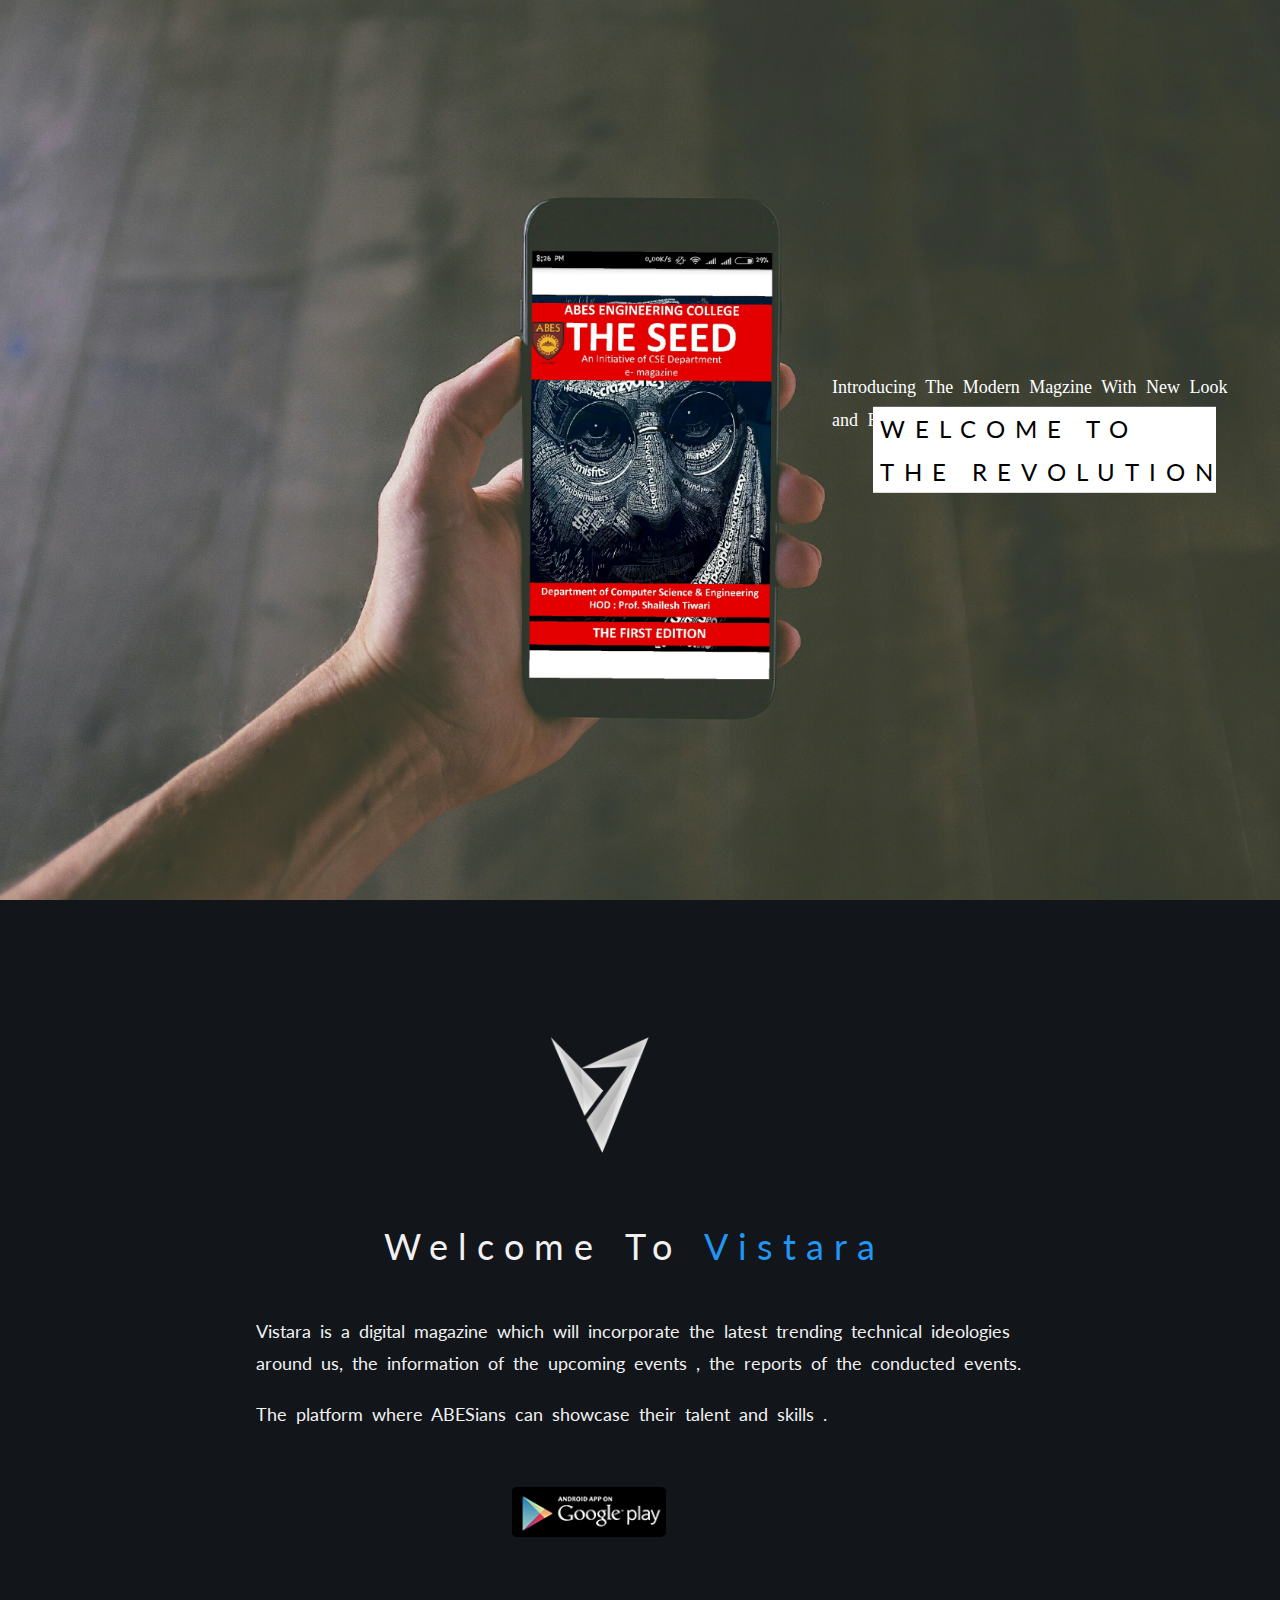
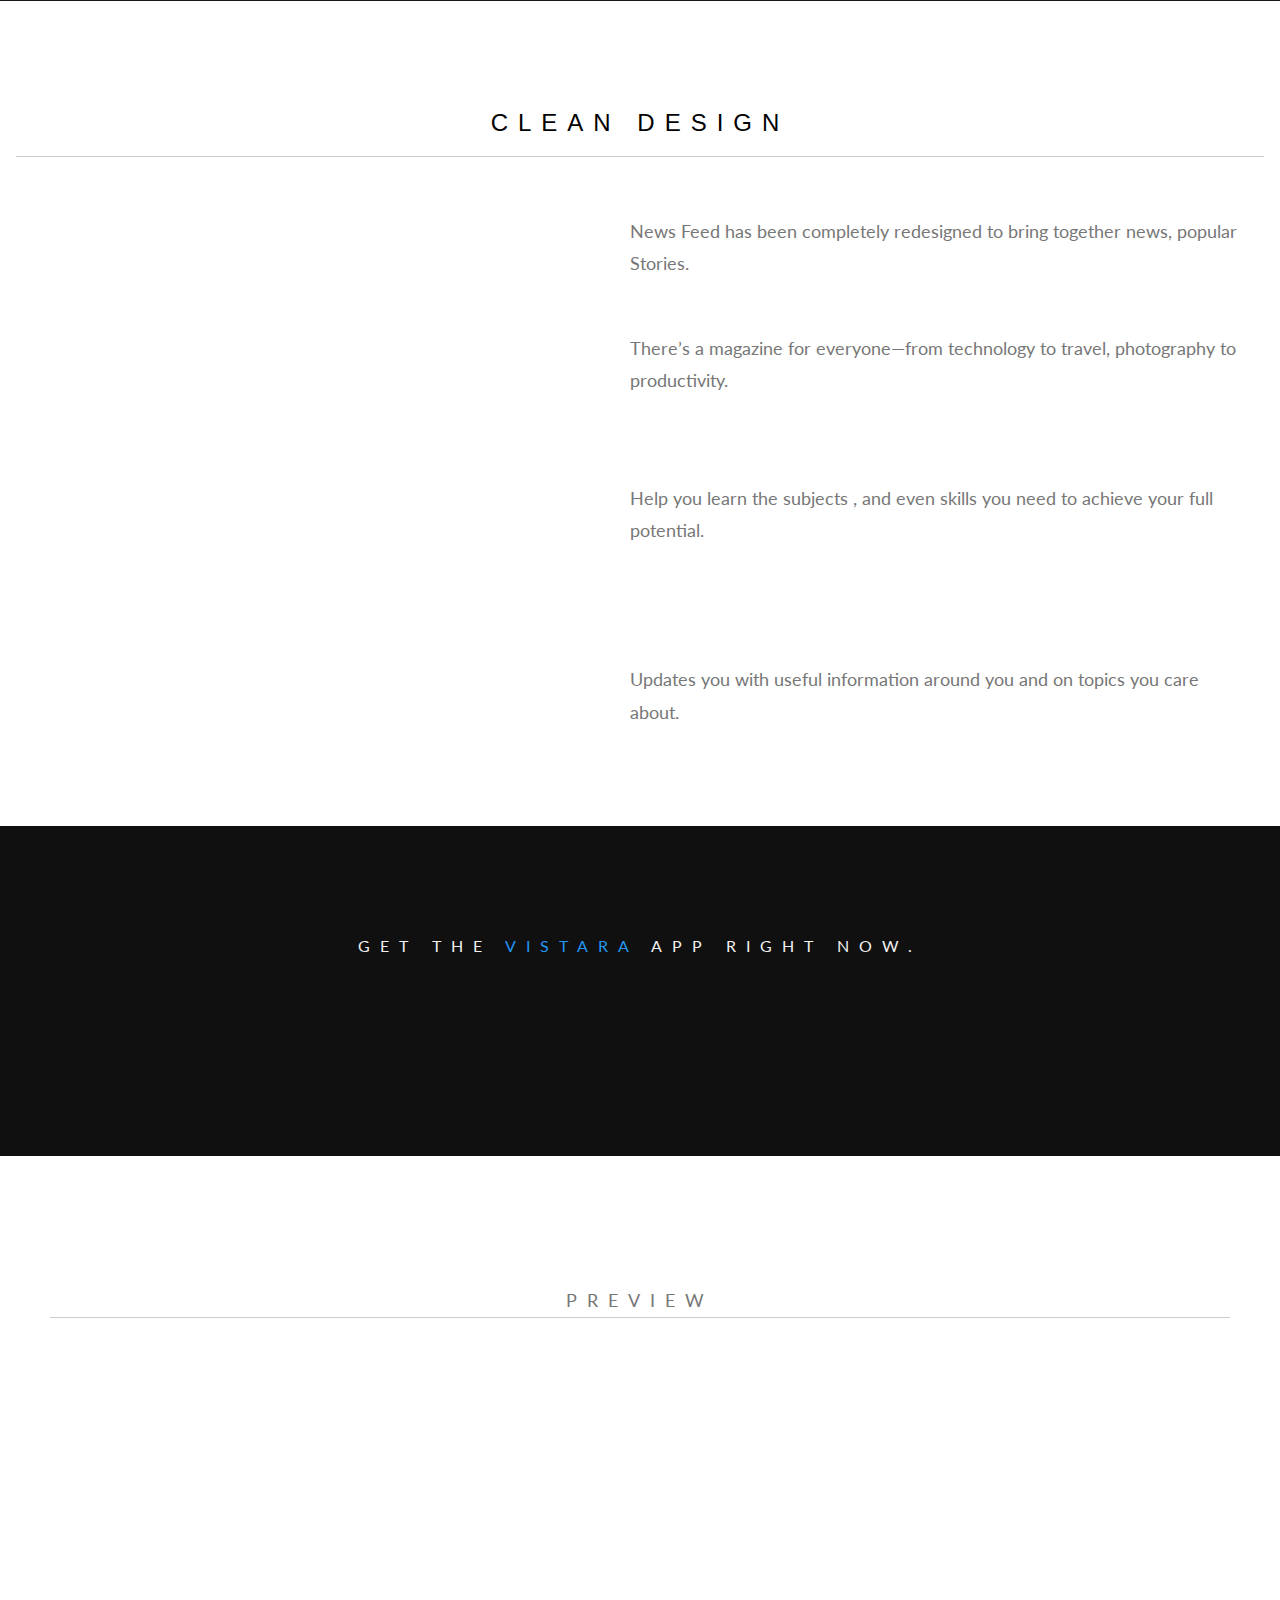
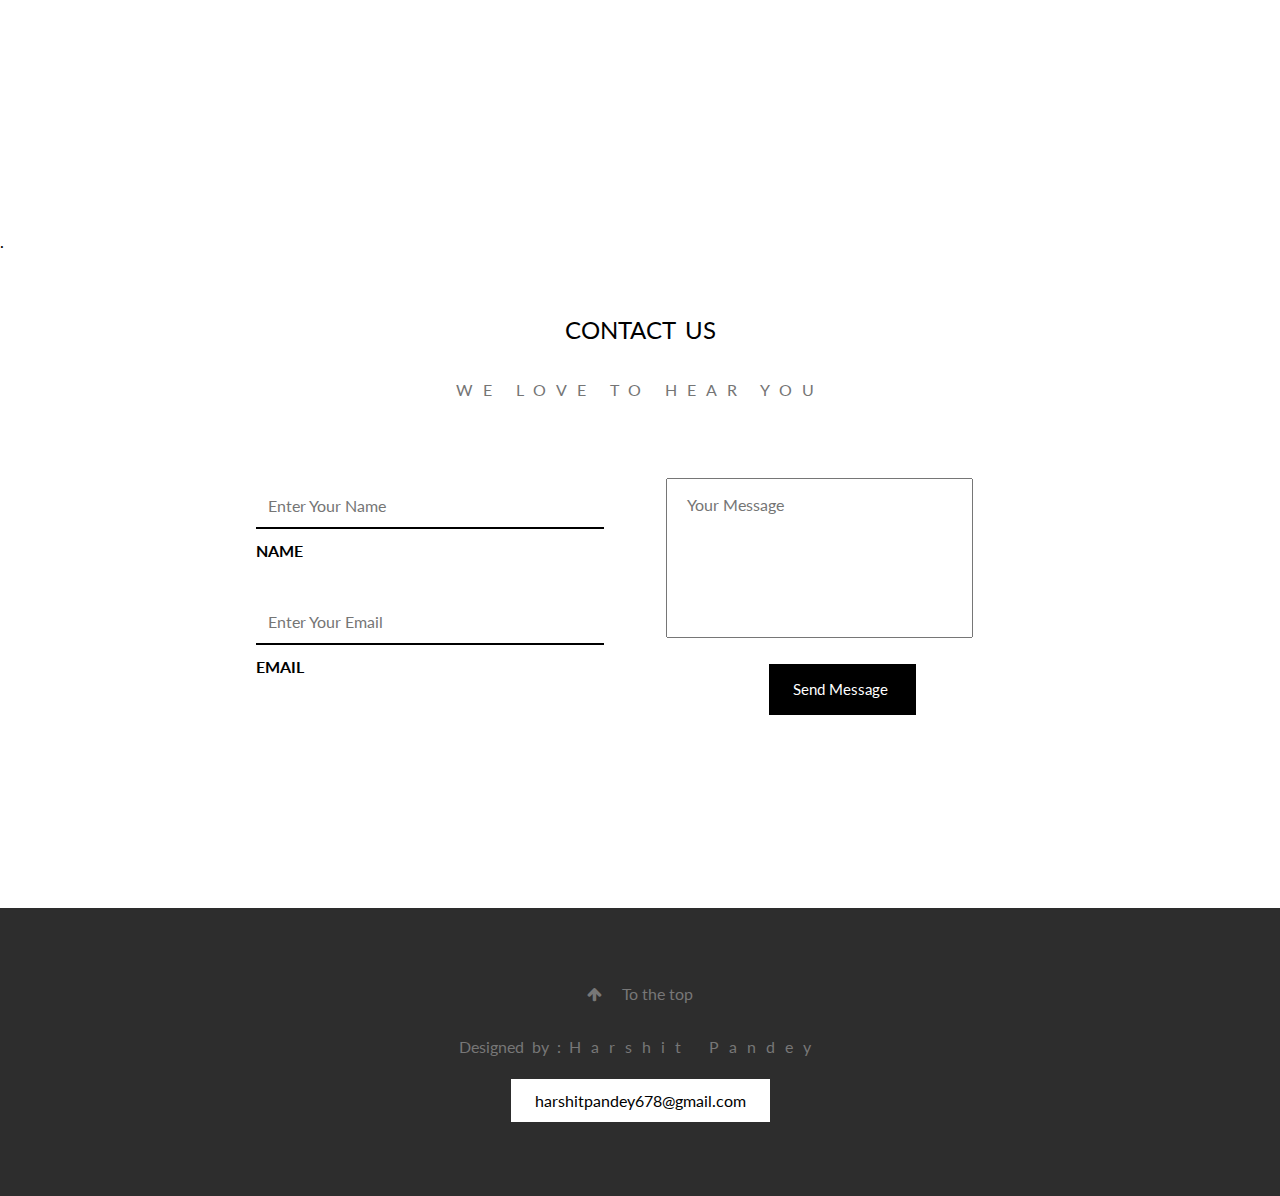
<file: index.html>
<!DOCTYPE html>
<html>
<title>Vistara</title>
<meta charset="UTF-8">
<meta name="viewport" content="width=device-width, initial-scale=1">
<link rel="stylesheet" href="https://www.w3schools.com/w3css/4/w3.css">
<link rel="stylesheet" href="https://fonts.googleapis.com/css?family=Lato">
<link rel="stylesheet" href="https://cdnjs.cloudflare.com/ajax/libs/font-awesome/4.7.0/css/font-awesome.min.css">
<link rel="stylesheet" type="text/css" href="css/default.css" />
<link rel="stylesheet" type="text/css" href="css/component.css" />
  <link rel="stylesheet" href="css/libs/animate.css">

<link rel="shortcut icon" href="background/icon2.png" >
 
<script src="js/modernizr.custom.js"></script>

<style>
body,h1,h2,h3,h4,h5,h6 {font-family: "Lato", sans-serif;}
body, html {
    height: 100%;
    color: #777;
    line-height: 1.8;
}

/* Create a Parallax Effect */
.bgimg-1, .bgimg-2, .bgimg-3 {
    background-attachment: fixed;
    background-position: center;
    background-repeat: no-repeat;
    background-size: cover;
}

/* First image (Logo. Full height) */
.bgimg-1 {
    background-image: url('background/background.jpg');
    min-height: 100%;
    opacity: 1.0;
}

.w3-wide {letter-spacing: 10px;}
.w3-hover-opacity {cursor: pointer;}

/* Turn off parallax scrolling for tablets and phones */
@media only screen and (max-device-width: 1024px) {
    .bgimg-1, .bgimg-2, .bgimg-3 {
        background-attachment: scroll;
    }
}


#section10 a {
  padding-top: 60px;
}
#section10 a span {
  position: absolute;
  top: 0;
  left: 50%;
  width: 40px;
  height: 60px;
  margin-left: -15px;
  border: 2px solid #000000;
  border-radius: 50px;
  box-sizing: border-box;
}
#section10 a span::before {
  position: absolute;
  top: 10px;
  left: 50%;
  content: '';
  width: 6px;
  height: 6px;
  margin-left: -3px;
  background-color: #000000;
  border-radius: 100%;
  -webkit-animation: sdb10 2s infinite;
  animation: sdb10 2s infinite;
  box-sizing: border-box;
}
@-webkit-keyframes sdb10 {
  0% {
    -webkit-transform: translate(0, 0);
    opacity: 0;
  }
  40% {
    opacity: 1;
  }
  80% {
    -webkit-transform: translate(0, 20px);
    opacity: 0;
  }
  100% {
    opacity: 0;
  }
}
@keyframes sdb10 {
  0% {
    transform: translate(0, 0);
    opacity: 0;
  }
  40% {
    opacity: 1;
  }
  80% {
    transform: translate(0, 20px);
    opacity: 0;
  }
  100% {
    opacity: 0;
  }
}

.demo a {
  position: absolute;
  bottom: 20px;
  right: 10%;
  z-index: 2;
  display: inline-block;
  -webkit-transform: translate(0, -50%);
  transform: translate(0, -50%);
  color: #000000;
  letter-spacing: .1em;
  text-decoration: none;
  transition: opacity .3s;
}
.demo a:hover {
  display: block;
  opacity: .5;

}
.demo-text{
display: none;
}

.demo :hover  .demo-text{
  display: block; 
}

.w3-myfont {
  font-family: "Comic Sans MS", cursive, sans-serif;
}

.w3-myfont {
  font-family: "Comic Sans MS", cursive, sans-serif;
}

input[type=text] {
    width: 68%;
    padding: 6px 12px;
    margin: 8px 0;
    border : none;
    border-bottom: 2px solid black;
}

textarea {
    width: 60%;
    height: 160px;
    padding: 12px 20px;
    border-:none; 
    border-bottom: : 2px solid black;
    font-size: 16px;
    resize: none;
}


</style>
<body>
<!-- _______________________________________________________________________________________________________________________________________________________________-->
<!--                                                              scroll mouse                                                                                 -->
<!-- _______________________________________________________________________________________________________________________________________________________________-->


   <section id="section10" class="w3-hide-medium w3-hide-small demo" style="margin-left:90% ;position: fixed ; margin-top: 45%;cursor: pointer">
       <a ><span></span>
           <li class="demo-text w3-myfont w3-animate-bottom" style="width: 100px;margin-top: 25%;margin-left: 90%;position: fixed">Scroll down</li> 
       </a>
   </section>

<!-- _______________________________________________________________________________________________________________________________________________________________-->


<!-- First Parallax Image with Logo Text -->
<div class="bgimg-1 w3-display-container w3-opacity-min" id="home">
  <div class="" style="white-space:nowrap;">
    <div class="w3-hide-small  w3-display-right  w3-white" style="margin-right: 5%; ">
       <span class="w3-center w3-text-black w3-xlarge w3-wide w3-animate-opacity" style="margin-right: 0%;padding-top:2%;padding-bottom:2% ;padding-right:2% ;
        padding-left: 2%;font-family: "Avant Garde", Avantgarde, "Century Gothic", CenturyGothic, AppleGothic, sans-serif;">
            WELCOME TO <br> 
                <span style="padding-left: 2%"> 
                       THE REVOLUTION
                </span>
        </span>
    </div>

    <div class="w3-hide-medium w3-hide-large w3-display-bottomright  w3-white" style="margin-right: 5%; margin-bottom: 5%">
       <span class="w3-center w3-text-black w3-large w3-wide w3-animate-opacity" style=";padding-top:2%;padding-bottom:2% ;padding-right:2% ;
        padding-left: 2%;font-family: "Avant Garde", Avantgarde, "Century Gothic", CenturyGothic, AppleGothic, sans-serif;">
            WELCOME TO <br> 
                <span style="padding-left: 2%"> 
                       THE REVOLUTION
                </span>
        </span>
    </div>
  </div>

  <div class="w3-hide-small w3-hide-medium" style="margin-left: 65%; padding-top: 29%;padding-right: 2%">
     <span class="w3-text-white w3-large w3-animate-opacity" style="margin-top:10%;font-family: Papyrus, fantasy;margin-top: 50%; word-spacing: 5px">Introducing The Modern Magzine With New Look and Feel.</span>
  </div>
  
</div>







<div class="w3-hide-small " style="word-spacing: 4px; background-color: #12151A">
 
      <img src="background\icon.png" style="margin-top: 10% ; margin-left: 42% ;width: 10% ;">

      <p class="w3-wide w3-xxlarge w3-text-light-grey" style="margin-left: 30%; margin-top: 4%;font-family: "Avant Garde", Avantgarde, "Century Gothic", CenturyGothic, AppleGothic, sans-serif;">
              Welcome To 
                  <span class="w3-text-blue">
                             Vistara
                  </span>
      </p>
 
       <p class="w3-large w3-text-light-grey " style="margin-top: 2%; margin-left: 20%;margin-right:20% ">
               Vistara is a digital magazine which will incorporate the latest trending technical ideologies around us, the information of the upcoming events , the reports of the conducted events.
        </p>
 

       <p class="w3-large w3-text-light-grey" style="margin-top: 1%; margin-left: 20%;margin-right:20% ;"> 
               The platform where ABESians can showcase their talent and skills .
        </p>
      
       <img src="background\googleplay.png" style=" margin-left: 40%;margin-top: 3% ;width: 12%;padding-bottom: 5%;"> 

</div>

<!--Small Screen-->
<div class="w3-hide-medium w3-hide-large " style="word-spacing: 3px; ">
 
       <img src="background\icon1.png" style="margin-top: 15% ; margin-left: 23% ;width: 40% ;">
            <p class="w3-wide w3-xlarge w3-text-black" style="margin-left: 20%; margin-top: 4%;font-family: "Avant Garde", Avantgarde, "Century Gothic", CenturyGothic, AppleGothic, sans-serif;">
                      Welcome To 
                          <span class="w3-text-blue">
                                      Vistara
                          </span>
            </p>

      <p class="w3-medium w3-text-black" style="margin-top: 2%; margin-left: 15%;margin-right:20% ">
           Vistara is a digital magazine which will incorporate the latest trending technical ideologies around us, the information of the upcoming events , the reports of the conducted events.
      </p>
 
      <p class="w3-medium w3-text-black" style="margin-top: 1%; margin-left: 15%;margin-right:20% ;">
           The platform where ABESians can showcase their talent and skills .
      </p>
  
     <img src="background\googleplay.png" style=" margin-left: 32% ;width: 30%;padding-bottom: 5%;"> 
</div>

<!-- __________________________________________________________clean design _______________________________________________________________________________-->
<!-- __________________________________________________________small screen________________________________________________________________________________-->

<section class="w3-hide-large w3-dark-grey w3-hide-medium" id="set-5" style="background-color:">
<div class="w3-row" >
   <p class="w3-center w3-xxlarge w3-padding-top w3-text-black w3-myfont" > CLEAN DESIGN</p>

    <div class="w3-col m4 w3-center ">
      <img src="background\clean design.png" style="width: 120%;margin-left:-10%">
    </div>
    
    <div class="w3-col   m8 hi-icon-wrap hi-icon-effect-5 hi-icon-effect-5a" >
         <div class="w3-row">
            <div class="w3-col m3">
              <i href="#set-5" class="hi-icon hi-icon-mobile">Mobile</i>
            </div>
            <div class="w3-panel w3-col m6 w3-medium" >
               <p>
                  News Feed has been completely redesigned to bring together news, popular Stories.
               </p>
           </div>
        </div>

        <div class="w3-row">
            <div class="w3-col m3">
              <i href="#set-5" class="hi-icon hi-icon-list">Mobile</i>
            </div>
            <div class="w3-panel w3-col m6 w3-medium" >
               <p>
                  There’s a magazine for everyone—from technology to travel, photography to productivity.
               </p>
           </div>
        </div>

        <div class="w3-row">
            <div class="w3-col m3">
              <i href="#set-5" class="hi-icon hi-icon-videos">Mobile</i>
            </div>
            <div class="w3-panel w3-col m6 w3-medium" >
               <p>
                  Help you learn the subjects , and even skills you need to achieve your full potential.
               </p>
           </div>
        </div>

        <div class="w3-row">
            <div class="w3-col m3">
              <i href="#set-5" class="hi-icon hi-icon-list">Mobile</i>
            </div>
            <div class="w3-panel w3-col m6 w3-medium" >
               <p>
                  Updates you with useful information around you and on topics you care about.
               </p>
           </div>
        </div>

    </div>
</div>
</section>

<!-- __________________________________________________________clean design _______________________________________________________________________________-->
<!-- __________________________________________________________large screen________________________________________________________________________________-->
<section class="w3-hide-small " id="set-5" style="margin-top: 5%">
<div class="w3-row" >
   <p class="w3-center w3-wide w3-xlarge w3-padding-top w3-text-black w3-border-bottom w3-padding-large w3-margin-right w3-margin-left w3-myfont" > CLEAN DESIGN</p>

    <div class="w3-col m4  w3-center ">
      <img src="background\clean design.png" class="wow slideInLeft" data-wow-offset="300" style="width: 100%;margin-top:10%">
    </div>
    
    <div class="w3-col  m2 hi-icon-wrap hi-icon-effect-5 hi-icon-effect-5a"  style="margin-top: -2%;padding-right: %">
              <i href="#set-5" class="wow pulse hi-icon hi-icon-mobile" data-wow-iteration="infinite" data-wow-duration="2000ms">Mobile</i><br>
              <i href="#set-5" class="wow pulse hi-icon hi-icon-list" data-wow-iteration="infinite" data-wow-duration="2000ms">Mobile</i><br>
              <i href="#set-5" class="wow pulse hi-icon hi-icon-videos" data-wow-iteration="infinite" data-wow-duration="2000ms">Mobile</i><br>
              <i href="#set-5" class="wow pulse hi-icon hi-icon-list" data-wow-iteration="infinite" data-wow-duration="2000ms">Mobile</i>
    </div>
    
    <div class="w3-col m6 w3-large" style="margin-left:-2%">
       <div class="w3-panel ">
          <p>
             News Feed has been completely redesigned to bring together news, popular Stories.
          </p>
       </div>

       <div class="w3-panel ">
          <p>
            There’s a magazine for everyone—from technology to travel, photography to productivity.
          </p>
       </div>

       <div class="w3-panel ">
          <p>
          <br>
             Help you learn the subjects , and even skills you need to achieve your full potential.
          </p>
       </div>

       <div class="w3-panel ">
          <p>
            <br>
            <br>
            Updates you with useful information around you and on topics you care about.
          </p>
       </div>      
    </div>

</div>
</section>


<!-- _______________________________________________________get the app________________________________________________________________________________________-->
<!-- ________________________________________________________________________________________________________________________________________________________-->

<!-- get the app-->
<div class="w3-hide-large w3-hide-medium w3-center" style="margin-top: %; padding-top: 7%;padding-bottom: 7%;background-color: #101010 ">
   <p class="w3-wide w3-text-light-grey">GET THE <span class="w3-text-blue"> VISTARA </span> APP RIGHT NOW.</p><br><br>
   <a href="www.google.com" class="w3-large w3-hover-light-grey w3-white w3-text-black w3-padding-large" style="text-decoration: none;margin-top: 0px;"> DOWNLOAD  </a>
</div>

<div class="w3-hide-small w3-center" style="margin-top:5%; padding-top: 7%;padding-bottom: 7%;background-color: #101010 ">
   <p class="w3-wide w3-text-light-grey">GET THE <span class="w3-text-blue"> VISTARA </span> APP RIGHT NOW.</p><br><br>
   <a href="www.google.com" class="w3-large w3-hover-light-grey w3-white w3-text-black w3-padding-large wow fadeInDown" data-wow-offset="300" style="text-decoration: none;margin-top: 0px;"> DOWNLOAD  </a>
</div>

<!-- _______________________________________________________preview________________________________________________________________________________________-->
<!-- ________________________________________________________________________________________________________________________________________________________-->

<div class="w3-hide-small" style="margin-top: 10%">
  <div style="margin-left: 50px;margin-right: 50px;"><p class="w3-center w3-large w3-wide w3-border-bottom">PREVIEW</p></div>
  <br>
    <div class="w3-row" style="padding-top: 4% ;width:100%">
    <div class="w3-col s3">
      <img src="screenshots\1.jpg" class=" w3-border wow slideInLeft" data-wow-offset="300" style="width: 70%; margin-left: 60px;">
    </div>
    <div class="w3-col s3">
      <img src="screenshots\2.jpg" class=" w3-border wow slideInLeft" data-wow-offset="300" style="width: 70%;margin-left: 20px;">
    </div>
    <div class="w3-col s3">
      <img src="screenshots\3.png" class=" w3-border wow slideInLeft" data-wow-offset="300" style="width: 70%;margin-left: 20px;">
    </div>
    <div class="w3-col s3">
      <img src="screenshots\4.png" class=" w3-border wow slideInLeft" data-wow-offset="300" style="width: 70%; margin-right: 80px;">
    </div>
  </div>

</div>

<!-- _______________________________________________________contact________________________________________________________________________________________-->
<!-- ________________________________________________________________________________________________________________________________________________________-->

<div class="w3-white">
      <p>.</p>
      <p class="w3-center w3-text-black w3-xlarge" style=" word-spacing: 4px;margin-top: 4%">CONTACT US</p>
      <p class="w3-center w3-text-grey w3-wide">WE LOVE TO HEAR YOU</p>
  <br>
  <br>
       <div class="w3-row " style="margin-left: 20% ; padding-bottom: 15%">
          <form name="contactform" method="post" action="send_form_email.php">
           <div class="w3-col m6 ">
                   <input type="text" name="first_name" id="fname" required="required" placeholder="Enter Your Name">
                   <br>
                      <span ><b>
                              NAME</b>
                       </span>
                    <br><br>
                    <input type="text" for="email" id="lname" name="email" placeholder="Enter Your Email">
                    <br>
                       <span><b>
                              EMAIL</b>
                      </span>
            </div>
            <div class="w3-col m6" style="margin-left: -10%">
                 <textarea placeholder="Your Message" name="comments"></textarea>
            </div> 
             
             <input type="submit" class="w3-center  w3-black w3-text-white w3-border w3-border-white w3-margin-top w3-medium w3-padding-large" value="Send Message ">  
        </form>        
         </div>
    </div>

<!-- _______________________________________________________contact________________________________________________________________________________________-->
<!-- ________________________________________________________________________________________________________________________________________________________-->

<footer class="w3-center w3-padding-64 " style="background-color: #2D2D2D">
     <a href="#home" class="w3-button">
            <i class="fa fa-arrow-up w3-margin-right"></i>
            To the top
     </a>
     <p style="word-spacing: 4px">Designed by : <span class="w3-wide">Harshit Pandey </span></p>
     <p onclick="document.getElementById('id01').style.display='block'" style="cursor: pointer; margin-top: 2%"><span class="w3-white w3-padding-large"> harshitpandey678@gmail.com </span></p>

</footer>
<div id="id01" class="w3-modal w3-hide-small">
    <div class="w3-row w3-modal-content w3-card-8 w3-animate-zoom" style="max-width:800px">

      <div class="w3-col l5 w3-center"><br>
        <span onclick="document.getElementById('id01').style.display='none'" class="w3-button w3-xlarge w3-display-topright close" title="Close Modal">&times;</span>
        <img src="background/developer.png" alt="developer_contact" style="width:50%" class=" w3-margin-top">
        <p class="w3-myfont">For Feedbacks and,</p>
        <p class="w3-myfont">Any Website Related Issues</p>
        <p class="w3-wide w3-text-black" style="margin-top: 5%"><b>Please Inbox Me!.</b></p>
      </div>

      <div class="w3-col l6" style="padding-bottom: 5%; padding-top: 5%">
         <form name="contactform" method="post" action="send_form_email1.php">
           <div >
                   <input type="text" name="first_name" id="fname" required="required" placeholder="Your Name">
                   <br>
                    <br><br><input type="text" for="email" id="lname" name="email" placeholder="Your Email">
                   <br>
                   <textarea placeholder="Your Feedback" name="comments" style="margin-top: 8%;"></textarea>
            </div>
        <input type="submit" class="w3-center  w3-black w3-text-white w3-border w3-border-white w3-margin-top w3-medium w3-padding-medium"  value="Send Message ">  
        </form> 
      </div>
      
    </div>
  </div>


<script src="dist/wow.js"></script>
  <script>
    wow = new WOW(
      {
        animateClass: 'animated',
        offset:       100,
        callback:     function(box) {
          console.log("WOW: animating <" + box.tagName.toLowerCase() + ">")
        }
      }
    );
    wow.init();
    document.getElementById('moar').onclick = function() {
      var section = document.createElement('section');
      section.className = 'section--purple wow fadeInDown';
      this.parentNode.insertBefore(section, this);
    };
  </script>


<script src="https://ajax.googleapis.com/ajax/libs/jquery/3.1.1/jquery.min.js"></script>


<script>
 
      $('.demo').on('click', function(e) {
        $('html, body').animate(
        {
         scrollTop: $(window).scrollTop() + 500
        }, 800);
      });


</script>


</body>
</html>
</file>
<file: css/default.css>
/* General Demo Style */
@import url(http://fonts.googleapis.com/css?family=Lato:300,400,700);

@font-face {
	font-family: 'codropsicons';
	src:url('../fonts/codropsicons/codropsicons.eot');
	src:url('../fonts/codropsicons/codropsicons.eot?#iefix') format('embedded-opentype'),
		url('../fonts/codropsicons/codropsicons.woff') format('woff'),
		url('../fonts/codropsicons/codropsicons.ttf') format('truetype'),
		url('../fonts/codropsicons/codropsicons.svg#codropsicons') format('svg');
	font-weight: normal;
	font-style: normal;
}

*, *:after, *:before { -webkit-box-sizing: border-box; -moz-box-sizing: border-box; box-sizing: border-box; }
body, html { font-size: 100%; padding: 0; margin: 0; height: 100%; }

/* Clearfix hack by Nicolas Gallagher: http://nicolasgallagher.com/micro-clearfix-hack/ */
.clearfix:before, .clearfix:after { content: " "; display: table; }
.clearfix:after { clear: both; }

a {
	color: #ccc;
	text-decoration: none;
	display: inline;
}

#set-5 {
	background: ;
}
</file>
<file: css/component.css>
@font-face {
	font-family: 'ecoicon';
	src:url('../fonts/ecoicons/ecoicon.eot');
	src:url('../fonts/ecoicons/ecoicon.eot?#iefix') format('embedded-opentype'),
		url('../fonts/ecoicons/ecoicon.woff') format('woff'),
		url('../fonts/ecoicons/ecoicon.ttf') format('truetype'),
		url('../fonts/ecoicons/ecoicon.svg#ecoicon') format('svg');
	font-weight: normal;
	font-style: normal;
}

.hi-icon-wrap {
	text-align: center;
	margin: 0 auto;
	padding: 2em 0 3em;
}

.hi-icon {
	display: inline-block;
	font-size: 0px;
	cursor: pointer;
	margin: 15px 30px;
	width: 90px;
	height: 90px;
	border-radius: 50%;
	text-align: center;
	position: relative;
	z-index: 1;
	color: #2D2D2D;
}

.hi-icon:after {
	pointer-events: none;
	position: absolute;
	width: 100%;
	height: 100%;
	border-radius: 50%;
	content: '';
	-webkit-box-sizing: content-box; 
	-moz-box-sizing: content-box; 
	box-sizing: content-box;
}

.hi-icon:before {
	font-family: 'ecoicon';
	speak: none;
	font-size: 48px;
	line-height: 90px;
	font-style: normal;
	font-weight: normal;
	font-variant: normal;
	text-transform: none;
	display: block;
	-webkit-font-smoothing: antialiased;
}

.hi-icon-mobile:before {
	content: "\e009";
}

.hi-icon-screen:before {
	content: "\e00a";
}

.hi-icon-earth:before {
	content: "\e002";
}

.hi-icon-support:before {
	content: "\e000";
}

.hi-icon-locked:before {
	content: "\e001";
}

.hi-icon-cog:before {
	content: "\e003";
}

.hi-icon-clock:before {
	content: "\e004";
}

.hi-icon-videos:before {
	content: "\e005";
}

.hi-icon-list:before {
	content: "\e006";
}

.hi-icon-refresh:before {
	content: "\e007";
}

.hi-icon-images:before {
	content: "\e008";
}

.hi-icon-pencil:before {
	content: "\e00b";
}

.hi-icon-link:before {
	content: "\e00c";
}

.hi-icon-mail:before {
	content: "\e00d";
}

.hi-icon-location:before {
	content: "\e00e";
}

.hi-icon-archive:before {
	content: "\e00f";
}

.hi-icon-chat:before {
	content: "\e010";
}

.hi-icon-bookmark:before {
	content: "\e011";
}

.hi-icon-user:before {
	content: "\e012";
}

.hi-icon-contract:before {
	content: "\e013";
}

.hi-icon-star:before {
	content: "\e014";
}


/* Effect 5 */
.hi-icon-effect-5 .hi-icon {
	box-shadow: 0 0 0 4px #2D2D2D;
	overflow: hidden;
	-webkit-transition: background 0.3s, color 0.3s, box-shadow 0.3s;
	-moz-transition: background 0.3s, color 0.3s, box-shadow 0.3s;
	transition: background 0.3s, color 0.3s, box-shadow 0.3s;
}

.hi-icon-effect-5 .hi-icon:after {
	display: none;
}

.hi-icon-effect-5 .hi-icon:hover {
	background: #2D2D2D;
	color: #EEEEEE;
	box-shadow: 0 0 0 3px #EEEEEE;
}

.hi-icon-effect-5a .hi-icon:hover:before {
	-webkit-animation: toRightFromLeft 0.3s forwards;
	-moz-animation: toRightFromLeft 0.3s forwards;
	animation: toRightFromLeft 0.3s forwards;
}

@-webkit-keyframes toRightFromLeft {
	49% {
		-webkit-transform: translate(100%);
	}
	50% {
		opacity: 0;
		-webkit-transform: translate(-100%);
	}
	51% {
		opacity: 1;
	}
}
@-moz-keyframes toRightFromLeft {
	49% {
		-moz-transform: translate(100%);
	}
	50% {
		opacity: 0;
		-moz-transform: translate(-100%);
	}
	51% {
		opacity: 1;
	}
}
@keyframes toRightFromLeft {
	49% {
		transform: translate(100%);
	}
	50% {
		opacity: 0;
		transform: translate(-100%);
	}
	51% {
		opacity: 1;
	}
}

.hi-icon-effect-5b .hi-icon:hover:before {
	-webkit-animation: toLeftFromRight 0.3s forwards;
	-moz-animation: toLeftFromRight 0.3s forwards;
	animation: toLeftFromRight 0.3s forwards;
}

@-webkit-keyframes toLeftFromRight {
	49% {
		-webkit-transform: translate(-100%);
	}
	50% {
		opacity: 0;
		-webkit-transform: translate(100%);
	}
	51% {
		opacity: 1;
	}
}
@-moz-keyframes toLeftFromRight {
	49% {
		-moz-transform: translate(-100%);
	}
	50% {
		opacity: 0;
		-moz-transform: translate(100%);
	}
	51% {
		opacity: 1;
	}
}
@keyframes toLeftFromRight {
	49% {
		transform: translate(-100%);
	}
	50% {
		opacity: 0;
		transform: translate(100%);
	}
	51% {
		opacity: 1;
	}
}

.hi-icon-effect-5c .hi-icon:hover:before {
	-webkit-animation: toTopFromBottom 0.3s forwards;
	-moz-animation: toTopFromBottom 0.3s forwards;
	animation: toTopFromBottom 0.3s forwards;
}

@-webkit-keyframes toTopFromBottom {
	49% {
		-webkit-transform: translateY(-100%);
	}
	50% {
		opacity: 0;
		-webkit-transform: translateY(100%);
	}
	51% {
		opacity: 1;
	}
}
@-moz-keyframes toTopFromBottom {
	49% {
		-moz-transform: translateY(-100%);
	}
	50% {
		opacity: 0;
		-moz-transform: translateY(100%);
	}
	51% {
		opacity: 1;
	}
}
@keyframes toTopFromBottom {
	49% {
		transform: translateY(-100%);
	}
	50% {
		opacity: 0;
		transform: translateY(100%);
	}
	51% {
		opacity: 1;
	}
}

.hi-icon-effect-5d .hi-icon:hover:before {
	-webkit-animation: toBottomFromTop 0.3s forwards;
	-moz-animation: toBottomFromTop 0.3s forwards;
	animation: toBottomFromTop 0.3s forwards;
}

@-webkit-keyframes toBottomFromTop {
	49% {
		-webkit-transform: translateY(100%);
	}
	50% {
		opacity: 0;
		-webkit-transform: translateY(-100%);
	}
	51% {
		opacity: 1;
	}
}
@-moz-keyframes toBottomFromTop {
	49% {
		-moz-transform: translateY(100%);
	}
	50% {
		opacity: 0;
		-moz-transform: translateY(-100%);
	}
	51% {
		opacity: 1;
	}
}
@keyframes toBottomFromTop {
	49% {
		transform: translateY(100%);
	}
	50% {
		opacity: 0;
		transform: translateY(-100%);
	}
	51% {
		opacity: 1;
	}
}
</file>
